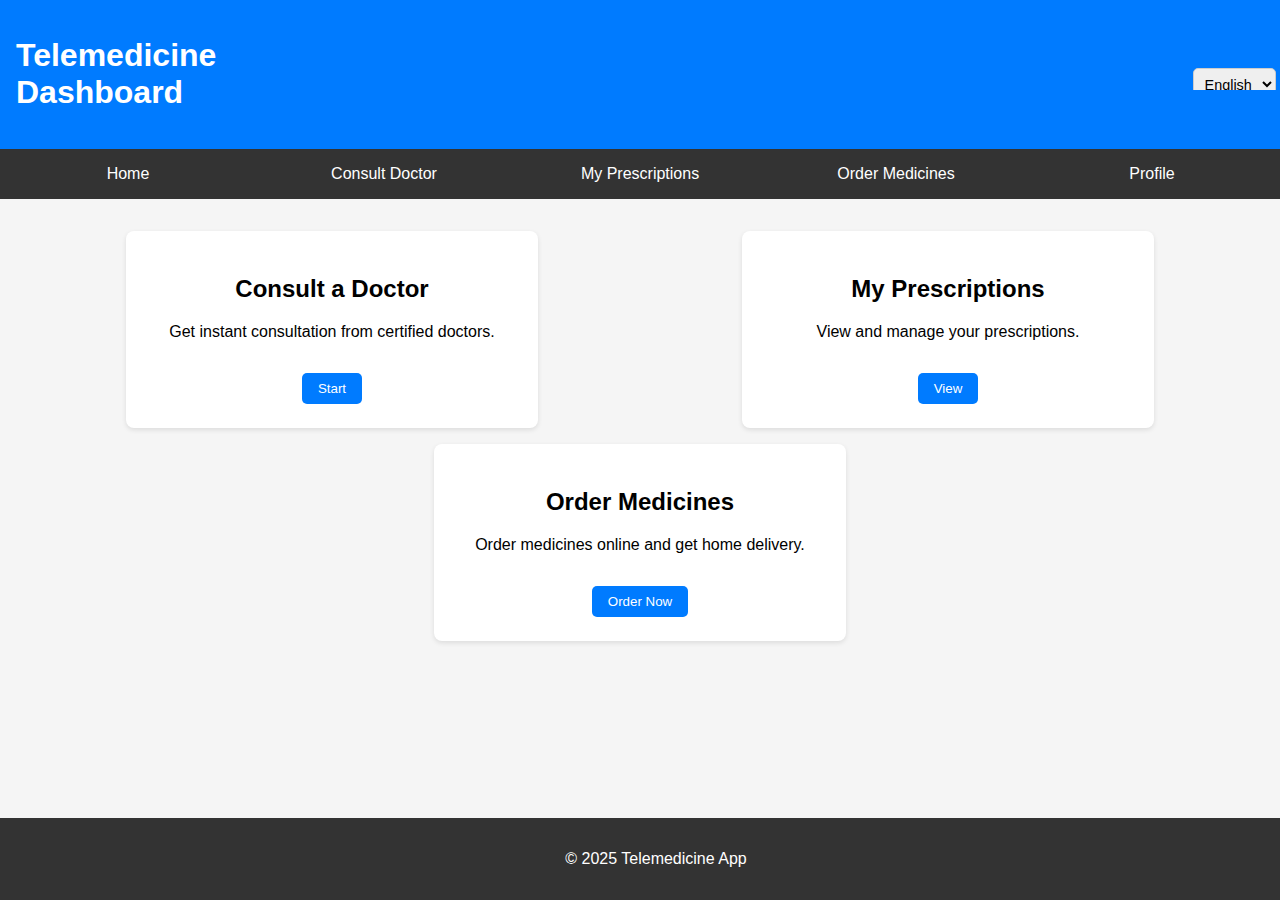
<file: index.html>
<!DOCTYPE html>
<html lang="en">
<head>
    <meta charset="UTF-8">
    <meta name="viewport" content="width=device-width, initial-scale=1.0">
    <title>Telemedicine Dashboard</title>
    <link rel="stylesheet" href="styles.css">
</head>
<body>
    <header>
        <h1>Telemedicine Dashboard</h1>
        <header>
    
    <div class="language-selector">
        <select id="language" onchange="changeLanguage(this.value)">
            <option value="en">English</option>
            <option value="hi">हिन्दी</option>
            <option value="es">ਪੰਜਾਬੀ</option>
            <option value="fr">Others</option>
        </select>
    </div>
</header>

    </header>

    <nav>
        <ul>
            <li><a href="#">Home</a></li>
            <li><a href="#">Consult Doctor</a></li>
            <li><a href="#">My Prescriptions</a></li>
            <li><a href="#">Order Medicines</a></li>
            <li><a href="#">Profile</a></li>
        </ul>
    </nav>

    <main>
        <section class="cards">
            <div class="card">
                <h2>Consult a Doctor</h2>
                <p>Get instant consultation from certified doctors.</p>
                <button onclick="alert('Consultation feature coming soon!')">Start</button>
            </div>

            <div class="card">
                <h2>My Prescriptions</h2>
                <p>View and manage your prescriptions.</p>
                <button onclick="alert('Prescription feature coming soon!')">View</button>
            </div>

            <div class="card">
                <h2>Order Medicines</h2>
                <p>Order medicines online and get home delivery.</p>
                <button onclick="alert('Ordering feature coming soon!')">Order Now</button>
            </div>
        </section>
    </main>

    <footer>
        <p>&copy; 2025 Telemedicine App</p>
    </footer>

    <script src="script.js"></script>
</body>
</html>
</file>
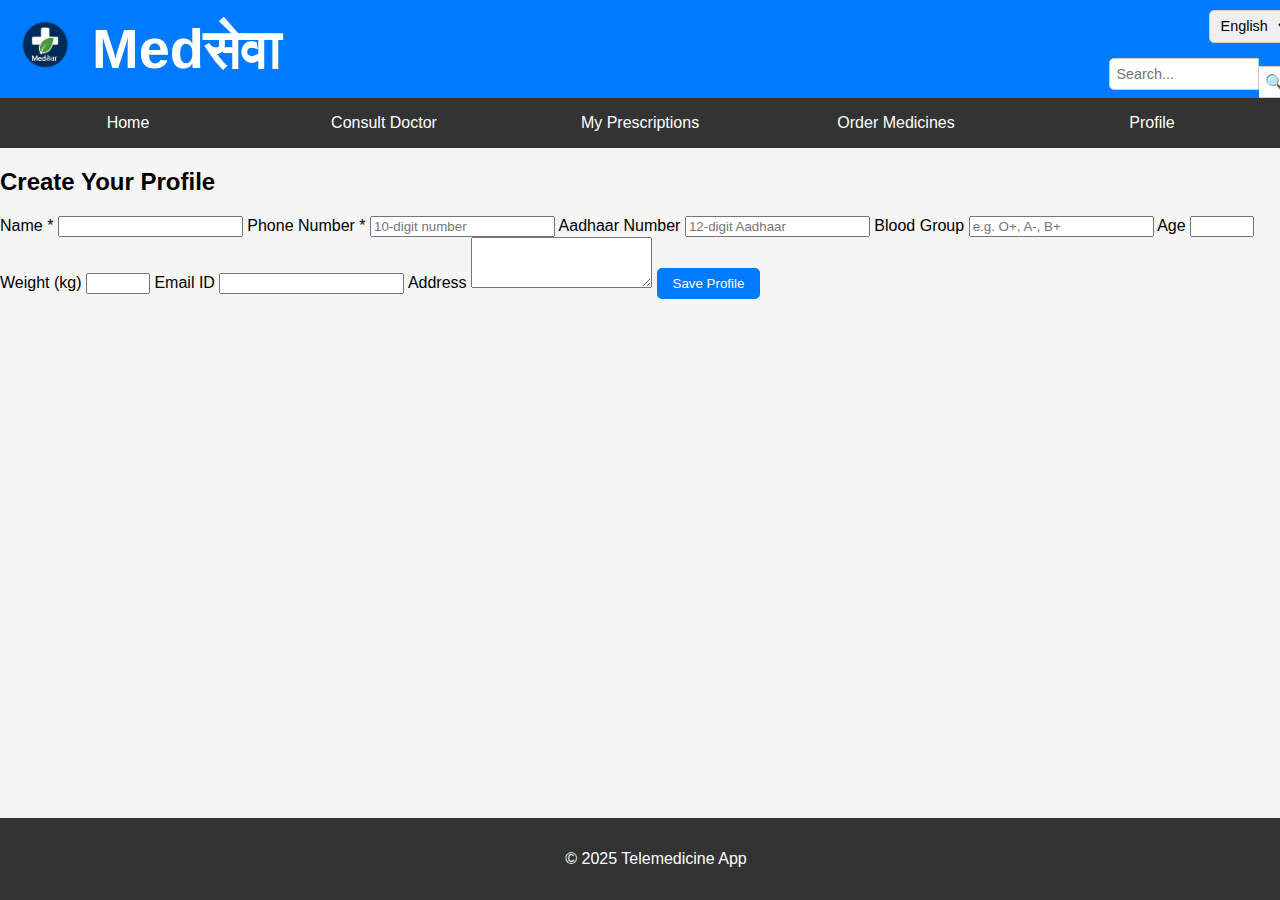
<file: profile.html>
<!DOCTYPE html>
<html lang="en">
<head>
  <meta charset="UTF-8">
  <meta name="viewport" content="width=device-width, initial-scale=1.0">
  <title>User Profile</title>
  <link rel="stylesheet" href="styles.css">
</head>
<body>
  <header>
    <img src="1000107238-removebg-preview (1).png" alt="Logo" class="top-left-logo">
    <h1 class="site-title">Medसेवा</h1>
    <div class="language-selector">
      <select id="language" onchange="changeLanguage(this.value)">
        <option value="en">English</option>
        <option value="hi">हिन्दी</option>
        <option value="es">punjabi</option>
        <option value="fr">tamil</option>
      </select>
    </div>
    <div class="search-box">
      <input type="text" placeholder="Search..." />
      <button>🔍</button>
    </div>
  </header>

  <nav>
    <ul>
      <li><a href="index (3).html">Home</a></li>
      <li><a href="#">Consult Doctor</a></li>
      <li><a href="#">My Prescriptions</a></li>
      <li><a href="#">Order Medicines</a></li>
      <li><a href="profile.html" class="active">Profile</a></li>
    </ul>
  </nav>

  <main>
    <section class="profile-form">
      <h2>Create Your Profile</h2>
      <form id="profileForm">
        <!-- Compulsory fields -->
        <label for="name">Name *</label>
        <input type="text" id="name" name="name" required>

        <label for="phone">Phone Number *</label>
        <input type="tel" id="phone" name="phone" pattern="[0-9]{10}" required placeholder="10-digit number">

        <!-- Optional fields -->
        <label for="aadhaar">Aadhaar Number</label>
        <input type="text" id="aadhaar" name="aadhaar" pattern="[0-9]{12}" placeholder="12-digit Aadhaar">

        <label for="blood">Blood Group</label>
        <input type="text" id="blood" name="blood" placeholder="e.g. O+, A-, B+">

        <label for="age">Age</label>
        <input type="number" id="age" name="age" min="0" max="120">

        <label for="weight">Weight (kg)</label>
        <input type="number" id="weight" name="weight" min="1" max="300">

        <label for="email">Email ID</label>
        <input type="email" id="email" name="email">

        <label for="address">Address</label>
        <textarea id="address" name="address" rows="3"></textarea>

        <button type="submit">Save Profile</button>
      </form>
    </section>
  </main>

  <footer>
    <p>&copy; 2025 Telemedicine App</p>
  </footer>

  <script src="script.js"></script>
</body>
</html>
</file>
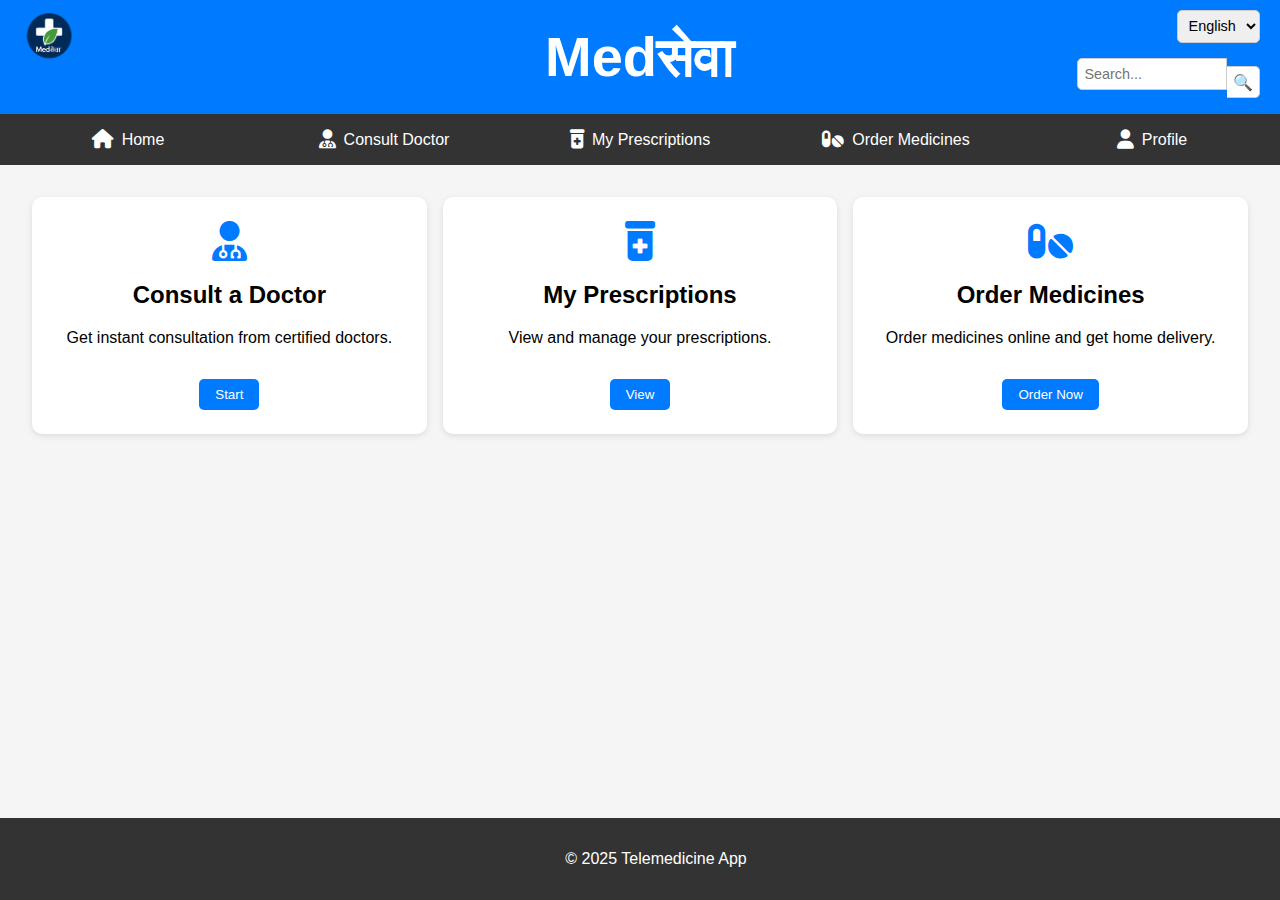
<file: sih tele master/index (3).html>
<!DOCTYPE html>
<html lang="en">
<head>
    <meta charset="UTF-8">
    <meta name="viewport" content="width=device-width, initial-scale=1.0">
    <title>Telemedicine Dashboard</title>
    <link rel="stylesheet" href="styles.css">

    <!-- ✅ Font Awesome for icons -->
    <link rel="stylesheet" href="https://cdnjs.cloudflare.com/ajax/libs/font-awesome/6.5.0/css/all.min.css">
</head>
<body>
   <header>
    <img src="1000107238-removebg-preview (1).png" alt="Logo" class="top-left-logo">

    <!-- Larger title -->
    <h1 class="site-title">Medसेवा</h1>

    <!-- Language selector stays first -->
    <div class="language-selector">
        <select id="language" onchange="changeLanguage(this.value)">
            <option value="english">English</option>
            <option value="हिन्दी">हिन्दी</option>
            <option value="ਪੰਜਾਬੀ">ਪੰਜਾਬੀ</option>
            <option value="others">others</option>
        </select>
    </div>

    <!-- Search box directly below selector -->
    <div class="search-box">
        <input type="text" placeholder="Search..." />
        <button>🔍</button>
    </div>
</header>

    <nav>
        <ul>
            <li><a href="#"><i class="fas fa-home"></i> Home</a></li>
            <li><a href="#"><i class="fas fa-user-md"></i> Consult Doctor</a></li>
            <li><a href="#"><i class="fas fa-prescription-bottle-alt"></i> My Prescriptions</a></li>
            <li><a href="#"><i class="fas fa-pills"></i> Order Medicines</a></li>
            <li><a href="#"><i class="fas fa-user"></i> Profile</a></li>
        </ul>
    </nav>

    <main>
        <section class="features-row">
            <div class="feature-card">
                <i class="fas fa-user-md"></i>
                <h2>Consult a Doctor</h2>
                <p>Get instant consultation from certified doctors.</p>
                <button onclick="alert('Consultation feature coming soon!')">Start</button>
            </div>

            <div class="feature-card">
                <i class="fas fa-prescription-bottle-alt"></i>
                <h2>My Prescriptions</h2>
                <p>View and manage your prescriptions.</p>
                <button onclick="alert('Prescription feature coming soon!')">View</button>
            </div>

            <div class="feature-card">
                <i class="fas fa-pills"></i>
                <h2>Order Medicines</h2>
                <p>Order medicines online and get home delivery.</p>
                <button onclick="alert('Ordering feature coming soon!')">Order Now</button>
            </div>
        </section>
    </main>

    <footer>
        <p>&copy; 2025 Telemedicine App</p>
    </footer>

    <script src="script.js"></script>
</body>
</html>
</file>
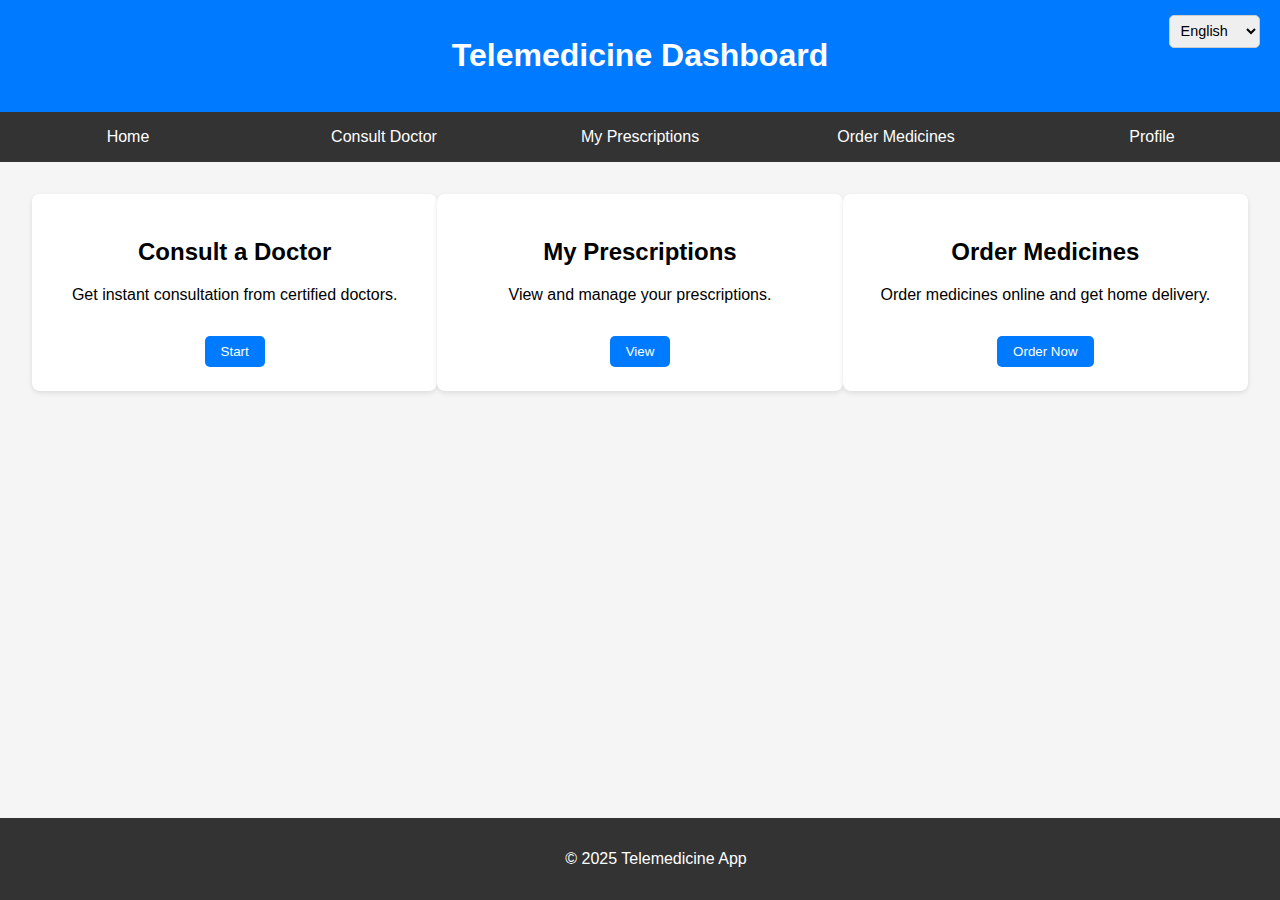
<file: sih pro1/sih pro1/index (3).html>
<!DOCTYPE html>
<html lang="en">
<head>
    <meta charset="UTF-8">
    <meta name="viewport" content="width=device-width, initial-scale=1.0">
    <title>Telemedicine Dashboard</title>
    <link rel="stylesheet" href="styles.css">
</head>
<body>
    <header>
        
    <h1>Telemedicine Dashboard</h1>
    <div class="language-selector">
        <select id="language" onchange="changeLanguage(this.value)">
            <option value="en">English</option>
            <option value="hi">हिन्दी</option>
            <option value="es">Español</option>
            <option value="fr">Français</option>
        </select>
    </div>
</header>

    </header>

    <nav>
        <ul>
            <li><a href="#">Home</a></li>
            <li><a href="#">Consult Doctor</a></li>
            <li><a href="#">My Prescriptions</a></li>
            <li><a href="#">Order Medicines</a></li>
            <li><a href="#">Profile</a></li>
        </ul>
    </nav>

    <main>
        <section class="cards">
            <div class="card">
                <h2>Consult a Doctor</h2>
                <p>Get instant consultation from certified doctors.</p>
                <button onclick="alert('Consultation feature coming soon!')">Start</button>
            </div>

            <div class="card">
                <h2>My Prescriptions</h2>
                <p>View and manage your prescriptions.</p>
                <button onclick="alert('Prescription feature coming soon!')">View</button>
            </div>

            <div class="card">
                <h2>Order Medicines</h2>
                <p>Order medicines online and get home delivery.</p>
                <button onclick="alert('Ordering feature coming soon!')">Order Now</button>
            </div>
        </section>
    </main>

    <footer>
        <p>&copy; 2025 Telemedicine App</p>
    </footer>

    <script src="script.js"></script>
</body>
</html>
</file>
<file: styles.css>
body {
    font-family: Arial, sans-serif;
    margin: 0;
    padding: 0;
    background-color: #f5f5f5;
}

/* Blue header with logo on the left */
header {
    background-color: #007bff;
    color: white;
    padding: 1rem;
    display: flex;
    flex-direction: row;        /* ✅ horizontal layout */
    align-items: center;        /* vertically center items */
    justify-content: flex-start;/* ✅ left-align everything */
    position: relative;
    width: 100%;
    top: 0;
    left: 0;
    overflow: hidden;
    gap: 1rem;                  /* space between logo and text */
}

/* Logo on the far left */
.top-left-logo {
    height: 60px;
    width: auto;
    object-fit: contain;
    transition: transform 0.3s ease-in-out;
}

.top-left-logo:hover {
    transform: scale(1.05);
}

/* Medसेवा title next to logo */
.site-title {
    font-size: 3.5rem;
    margin: 0;
    font-weight: bold;
    color: white;
}

/* Language selector in top-right corner */
.language-selector {
    position: absolute;
    top: 10px;
    right: 20px;
}

.language-selector select {
    padding: 0.4rem;
    border-radius: 5px;
    border: 1px solid #ccc;
    font-size: 0.9rem;
}

/* Search bar under language selector */
.search-box {
    position: absolute;
    top: 50px;
    right: 20px;
    display: flex;
    align-items: center;
}

.search-box input {
    padding: 0.4rem;
    border-radius: 5px 0 0 5px;
    border: 1px solid #ccc;
    width: 150px;
    font-size: 0.9rem;
    height: 32px;
    box-sizing: border-box;
    transition: width 0.3s ease;
}

.search-box input:focus {
    width: 220px;
    outline: none;
}

.search-box button {
    height: 32px;
    width: 32px;
    border: 1px solid #ccc;
    border-left: none;
    border-radius: 0 5px 5px 0;
    background: white;
    cursor: pointer;
    font-size: 1rem;
    display: flex;
    align-items: center;
    justify-content: center;
}

/* Navigation */
nav {
    background-color: #333;
}

nav ul {
    display: flex;
    list-style: none;
    padding: 0;
    margin: 0;
}

nav ul li {
    flex: 1;
    text-align: center;
}

nav ul li a {
    display: block;
    padding: 1rem;
    color: white;
    text-decoration: none;
}

nav ul li a:hover {
    background-color: #555;
}

/* Cards */
.cards {
    display: flex;
    justify-content: space-around;
    margin: 2rem;
    flex-wrap: wrap;
    gap: 1rem;
}

.card {
    background-color: white;
    padding: 1.5rem;
    border-radius: 8px;
    box-shadow: 0 2px 5px rgba(0,0,0,0.1);
    width: 30%;
    min-width: 250px;
    text-align: center;
}

/* Buttons */
button {
    background-color: #007bff;
    color: white;
    border: none;
    padding: 0.5rem 1rem;
    margin-top: 1rem;
    cursor: pointer;
    border-radius: 5px;
}

button:hover {
    background-color: #0056b3;
}

/* Footer */
footer {
    background-color: #333;
    color: white;
    text-align: center;
    padding: 1rem;
    position: fixed;
    width: 100%;
    bottom: 0;
}

/* ✅ Responsive adjustments */
@media (max-width: 600px) {
    .language-selector {
        position: static;
        margin-top: 0.5rem;
    }

    .search-box {
        position: static;
        margin-top: 0.5rem;
        justify-content: flex-start;
        width: 100%;
    }

    .search-box input {
        width: 100%;
        max-width: 250px;
    }

    .site-title {
        font-size: 2.2rem;
    }

    .cards {
        flex-direction: column;
        align-items: center;
    }

    .card {
        width: 90%;
    }
}
</file>
<file: sih tele master/styles.css>
body {
    font-family: Arial, sans-serif;
    margin: 0;
    padding: 0;
    background-color: #f5f5f5;
}

/* Smaller blue header */
header {
    background-color: #007bff;
    color: white;
    padding: 1rem;
    display: flex;
    flex-direction: column;
    align-items: center;
    position: relative;
    gap: 0.5rem;
}

/* Bigger Medसेवा text */
.site-title {
    font-size: 3.5rem;
    margin: 0.5rem 0;
    font-weight: bold;
    color: white;
}

/* Language selector in top-right */
.language-selector {
    position: absolute;
    top: 10px;
    right: 20px;
}

.language-selector select {
    padding: 0.4rem;
    border-radius: 5px;
    border: 1px solid #ccc;
    font-size: 0.9rem;
}

/* Search bar under language selector */
.search-box {
    position: absolute;
    top: 50px;
    right: 20px;
    display: flex;
    align-items: center;
}

.search-box input {
    padding: 0.4rem;
    border-radius: 5px 0 0 5px;
    border: 1px solid #ccc;
    width: 150px;
    font-size: 0.9rem;
    height: 32px;
    box-sizing: border-box;
    transition: width 0.3s ease;
}

.search-box input:focus {
    width: 220px;
    outline: none;
}

.search-box button {
    height: 32px;
    width: 32px;
    border: 1px solid #ccc;
    border-left: none;
    border-radius: 0 5px 5px 0;
    background: white;
    cursor: pointer;
    font-size: 1rem;
    display: flex;
    align-items: center;
    justify-content: center;
}

/* Logo */
.top-left-logo {
    position: absolute;
    top: 10px;
    left: 20px;
    height: 60px;
    width: auto;
    z-index: 10;
    transition: transform 0.3s ease-in-out;
}

.top-left-logo:hover {
    transform: scale(1.2);
}

/* Navigation */
nav {
    background-color: #333;
}

nav ul {
    display: flex;
    list-style: none;
    padding: 0;
    margin: 0;
}

nav ul li {
    flex: 1;
    text-align: center;
}

nav ul li a {
    display: flex;
    align-items: center;
    justify-content: center;
    gap: 8px;
    padding: 1rem;
    color: white;
    text-decoration: none;
    font-size: 1rem;
}

nav ul li a:hover {
    background-color: #555;
}

nav ul li a i {
    font-size: 1.2rem;
}

/* ✅ Features Row */
.features-row {
    display: flex;
    justify-content: space-around;
    align-items: stretch;
    margin: 2rem;
    gap: 1rem;
}

.feature-card {
    background: white;
    padding: 1.5rem;
    border-radius: 10px;
    box-shadow: 0 2px 6px rgba(0,0,0,0.1);
    flex: 1;
    text-align: center;
    transition: transform 0.2s ease;
}

.feature-card:hover {
    transform: translateY(-5px);
}

.feature-card i {
    font-size: 2.5rem;
    color: #007bff;
    margin-bottom: 0.5rem;
    display: block;
}

/* Buttons */
button {
    background-color: #007bff;
    color: white;
    border: none;
    padding: 0.5rem 1rem;
    margin-top: 1rem;
    cursor: pointer;
    border-radius: 5px;
}

button:hover {
    background-color: #0056b3;
}

/* Footer */
footer {
    background-color: #333;
    color: white;
    text-align: center;
    padding: 1rem;
    position: fixed;
    width: 100%;
    bottom: 0;
}

/* ✅ Responsive adjustments */
@media (max-width: 768px) {
    .features-row {
        flex-direction: column;
    }

    nav ul {
        flex-direction: column;
    }

    nav ul li {
        flex: none;
    }

    .site-title {
        font-size: 2.2rem;
    }
}
</file>
<file: sih pro1/sih pro1/styles.css>
body {
    font-family: Arial, sans-serif;
    margin: 0;
    padding: 0;
    background-color: #f5f5f5;
}

header {
    background-color: #007bff;
    color: white;
    padding: 1rem;
    text-align: center;
}

nav {
    background-color: #333;
}

nav ul {
    display: flex;
    list-style: none;
    padding: 0;
    margin: 0;
}

nav ul li {
    flex: 1;
    text-align: center;
}

nav ul li a {
    display: block;
    padding: 1rem;
    color: white;
    text-decoration: none;
}

nav ul li a:hover {
    background-color: #555;
}

.cards {
    display: flex;
    justify-content: space-around;
    margin: 2rem;
}

.card {
    background-color: white;
    padding: 1.5rem;
    border-radius: 8px;
    box-shadow: 0 2px 5px rgba(0,0,0,0.1);
    width: 30%;
    text-align: center;
}

button {
    background-color: #007bff;
    color: white;
    border: none;
    padding: 0.5rem 1rem;
    margin-top: 1rem;
    cursor: pointer;
    border-radius: 5px;
}

button:hover {
    background-color: #0056b3;
}

footer {
    background-color: #333;
    color: white;
    text-align: center;
    padding: 1rem;
    position: fixed;
    width: 100%;
    bottom: 0;
}
.language-selector {
    position: absolute;
    top: 15px;
    right: 20px;
}

.language-selector select {
    padding: 0.4rem;
    border-radius: 5px;
    border: 1px solid #ccc;
    font-size: 0.9rem;
}
header {
    background-color: #007bff;
    color: white;
    padding: 1rem;
    text-align: center;
    position: relative; /* Add this */
}
</file>
